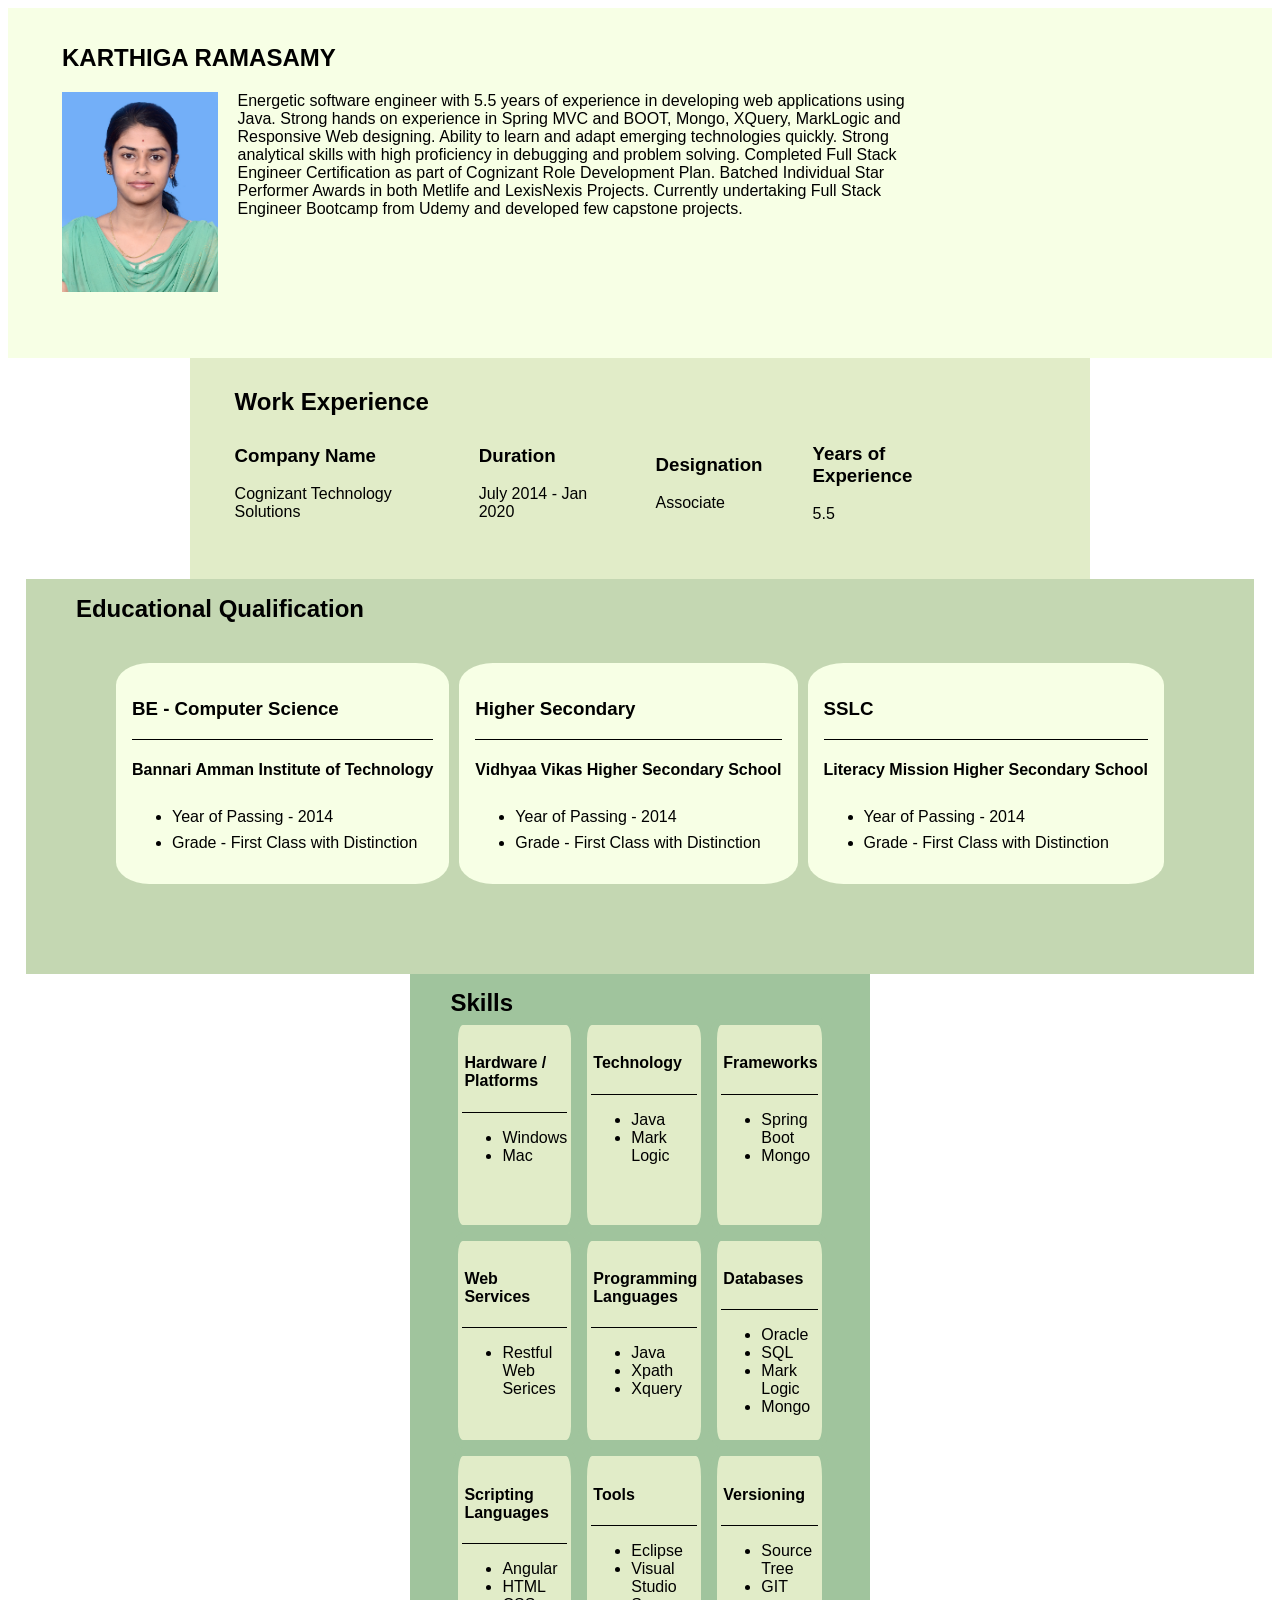
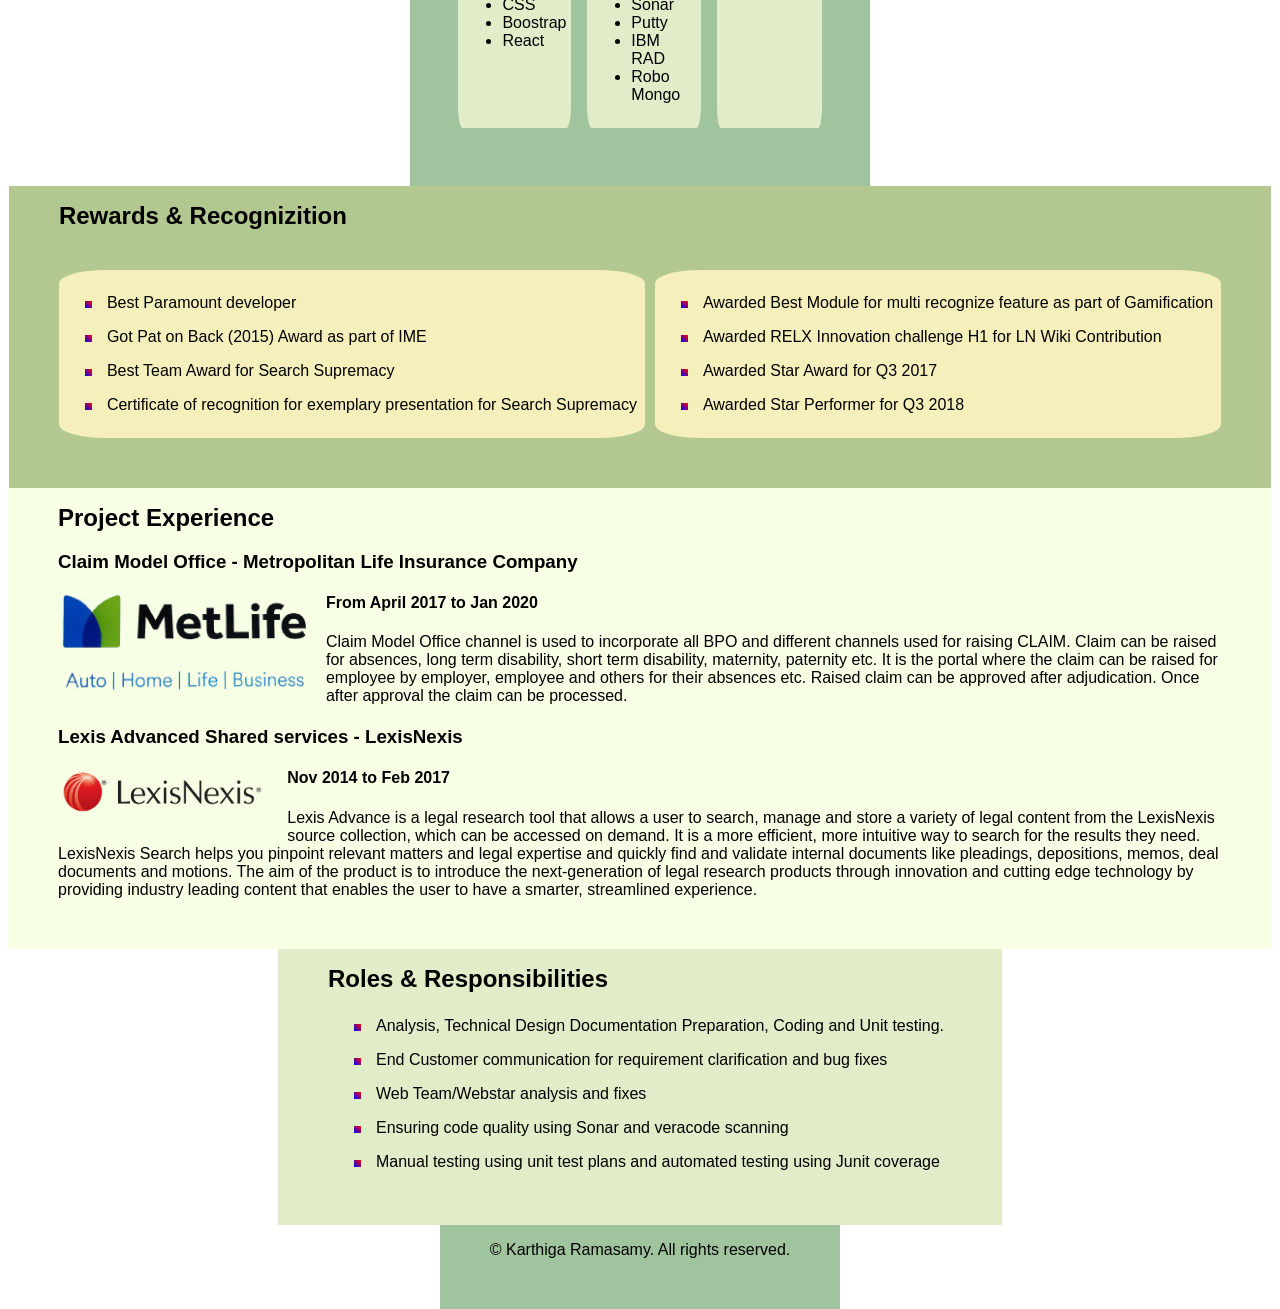
<file: index.html>
<!DOCTYPE html>
<html lamg="en">
    <head>
        <title>My Resume</title>
        <meta charset="UTF-8">
        <meta name="viewport" content="width=device-width , initial-scale=1.0">
        <link rel="stylesheet" href="./style.css" />
        <link rel="preconnect" href="https://fonts.googleapis.com">
        <link rel="preconnect" href="https://fonts.gstatic.com" crossorigin>
        <link href="https://fonts.googleapis.com/css2?family=Cabin&display=swap" rel="stylesheet">  
    </head>
    <body>
        <div class="resumeContainer">
            <section id="profile">
                <div class="profileContainer">
                    <div>
                        <h1>KARTHIGA RAMASAMY</h1>
                        <img src="./assets/images/karthiga.jpg" height="200"/>
                        <p>Energetic software engineer with 5.5 years of experience in developing web applications using Java. Strong hands on experience in Spring MVC and BOOT, Mongo, XQuery, MarkLogic and Responsive Web designing. Ability to learn and adapt emerging technologies quickly. Strong analytical skills with high proficiency in debugging and problem solving. Completed Full Stack Engineer Certification as part of Cognizant Role Development Plan. Batched Individual Star Performer Awards in both Metlife and LexisNexis Projects. Currently undertaking Full Stack Engineer Bootcamp from Udemy and developed few capstone projects.</p>
                    </div>
                </div>
            </section>
            <section id="WorkExperience">
                    <h2>Work Experience</h2>
                    <div class="workContainer">
                        <div>
                            <h3>Company Name</h3>
                            <p>Cognizant Technology Solutions</p>
                        </div>
                        <div>
                            <h3>Duration</h3>
                            <p>July 2014 - Jan 2020</p>
                        </div>
                        <div>
                            <h3>Designation</h3>
                            <p>Associate</p>
                        </div>
                        <div>
                            <h3>Years of Experience</h3>
                            <p>5.5</p>
                        </div>
                </div>
            </section>
            <section id="education">
                <h2>Educational Qualification</h2>
                <div class="educationContainer">
                    <div class="degree">
                        <div class="course"><h3>BE - Computer Science</h3></div>
                        <hr/>
                        <div class="college"><h4>Bannari Amman Institute of Technology</h4></div>
                        <ul>
                            <li>Year of Passing - 2014</li>
                            <li>Grade - First Class with Distinction</li>
                        </ul>
                    </div>
                    <div class="degree">
                        <div class="course"><h3>Higher Secondary</h3></div>
                        <hr/>
                        <div class="college"><h4>Vidhyaa Vikas Higher Secondary School</h4></div>
                        <ul>
                            <li>Year of Passing - 2014</li>
                            <li>Grade - First Class with Distinction</li>
                        </ul>
                    </div>
                    <div class="degree">
                        <div class="course"><h3>SSLC</h3></div>
                        <hr/>
                        <div class="college"><h4>Literacy Mission Higher Secondary School</h4></div>
                        <ul>
                            <li>Year of Passing - 2014</li>
                            <li>Grade - First Class with Distinction</li>
                        </ul>
                    </div>
                </div>
            </section>
            <section id="skills">
            <h2>Skills</h2>
                <div class="skillContainer">
                    <div>
                        <h4>Hardware / Platforms</h4>
                        <hr />
                        <ul>
                            <li>Windows</li>
                            <li>Mac</li>
                        </ul>
                    </div>
                    <div>
                        <h4>Technology</h4>
                        <hr />
                        <ul>
                            <li>Java</li>
                            <li>Mark Logic</li>
                        </ul>
                    </div>
                    <div>
                        <h4>Frameworks</h4>
                        <hr />
                        <ul>
                            <li>Spring Boot</li>
                            <li>Mongo</li>
                        </ul>
                    </div>
                    <div>
                        <h4>Web Services</h4>
                        <hr />
                        <ul>
                            <li>Restful Web Serices</li>
                        </ul>
                    </div>
                    <div>
                        <h4>Programming Languages</h4>
                        <hr />
                        <ul>
                            <li>Java</li>
                            <li>Xpath</li>
                            <li>Xquery</li>
                        </ul>
                    </div>
                    <div>
                        <h4>Databases</h4>
                        <hr />
                        <ul>
                            <li>Oracle</li>
                            <li>SQL</li>
                            <li>Mark Logic</li>
                            <li>Mongo</li>
                        </ul>
                    </div>
                    <div>
                        <h4>Scripting Languages</h4>
                        <hr />
                        <ul>
                            <li>Angular</li>
                            <li>HTML</li>
                            <li>CSS</li>
                            <li>Boostrap</li>
                            <li>React</li>
                        </ul>
                    </div>
                    <div>
                        <h4>Tools</h4>
                        <hr />
                        <ul>
                            <li>Eclipse</li>
                            <li>Visual Studio</li>
                            <li>Sonar</li>
                            <li>Putty</li>
                            <li>IBM RAD</li>
                            <li>Robo Mongo</li>
                        </ul>
                    </div>
                    <div>
                        <h4>Versioning</h4>
                        <hr />
                        <ul>
                            <li>Source Tree</li>
                            <li>GIT</li>
                        </ul>
                    </div>
                </div>
            </section>
            <section id="rewards">
                <h2>Rewards & Recognizition</h2>
                <div class="rewardsContainer">
                    <div class="rewardClass">
                        <ul>
                            <li>Best Paramount developer</li>
                            <li>Got Pat on Back (2015) Award as part of IME</li>
                            <li>Best Team Award for Search Supremacy</li>
                            <li>Certificate of recognition for exemplary presentation for Search Supremacy</li>
                        </ul>
                    </div>
                    <div class="rewardClass">
                        <ul>
                            <li>Awarded Best Module for multi recognize feature as part of Gamification</li>
                            <li>Awarded RELX Innovation challenge H1 for LN Wiki Contribution</li>
                            <li>Awarded Star Award for Q3 2017</li>
                            <li>Awarded Star Performer for Q3 2018</li>
                        </ul>
                    </div>
                </div>
            </section>
            <section id="projects">
                <div class="projectContainer">
                    <h2>Project Experience</h2>
                    <div>
                        <h3>Claim Model Office - Metropolitan Life Insurance Company</h3>
                        <img src="./assets/images/metlife.jpg" height="100px"/> 
                        <h4>From April 2017 to Jan 2020</h4>
                        <p>Claim Model Office channel is used to incorporate all BPO and different channels used for raising CLAIM. Claim can be raised for absences, long term disability, short term disability, maternity, paternity etc. It is the portal where the claim can be raised for employee by employer, employee and others for their absences etc. Raised claim can be approved after adjudication. Once after approval the claim can be processed.</p>
                </div>
                <div>
                        <h3>Lexis Advanced Shared services - LexisNexis</h3>
                        <img src="./assets/images/lexisnexis.jpg" height="50px"/>
                        <h4>Nov 2014 to Feb 2017</h4>
                        <p>Lexis Advance is a legal research tool that allows a user to search, manage and store a variety of legal content from the LexisNexis source collection, which can be accessed on demand. It is a more efficient, more intuitive way to search for the results they need. LexisNexis Search helps you pinpoint relevant matters and legal expertise and quickly find and validate internal documents like pleadings, depositions, memos, deal documents and motions. The aim of the product is to introduce the next-generation of
                            legal research products through innovation and cutting edge technology by providing industry leading content that enables the user to have a smarter, streamlined experience.</p>
                    </div>
                </div>
            </section>
            <section id="roles">
                <h2>Roles & Responsibilities</h2>
                <div class="rolesContainer">
                    <ul>
                        <li>Analysis, Technical Design Documentation Preparation, Coding and Unit testing.</li>
                        <li>End Customer communication for requirement clarification and bug fixes</li>
                        <li>Web Team/Webstar analysis and fixes</li>
                        <li>Ensuring code quality using Sonar and veracode scanning</li>
                        <li>Manual testing using unit test plans and automated testing using Junit coverage</li>
                    </ul>
                </div>
            </section>
            <section id="footer">
                <p>© Karthiga Ramasamy. All rights reserved.</p>
            </section>
        </div>
    </body>
</html>
</file>
<file: style.css>
html{
    height:100%;
}

.resumeContainer{
    margin: 0;
    font-family: Arial, Helvetica, sans-serif;
    height: 100%;
    width: 100%;
    display: flex;
    flex-direction: column;
    justify-content: center;
    align-items: center;
}

h2 {
    margin:0;  
}

hr{
    height: 1px;
    background-color: black;
    border: none;
}

#profile{
    background-color: #F7FFE5;
    display:flex;
    align-items:center;
    justify-content: center;
    padding:0px 4px 50px;
}

.profileContainer{
    display:grid;
    grid-template-columns: .75fr;
    grid-template-rows:.5fr;
    padding:16px 50px 0px 50px;
}

.profileContainer img{
     float:left;
     padding-right: 20px;
     padding-bottom: 16px;
}

.profileContainer div p {
    font-size: 1rem;
    font-family: Arial, Helvetica, sans-serif;
}

#WorkExperience{
    background-color:#E1ECC8;
    padding:30px 45px 40px;  

}

.workContainer{
    display:flex;   
    gap:50px;
    align-items: center;
    justify-content: center;
    width:90%;
}

.workContainer > div {
    padding-top: 8px;
}

.workContainer >div > p{
    font-size: 1rem;
    font-family: Arial, Helvetica, sans-serif;
}

#education{
    background-color: #C4D7B2;
    padding:16px 50px 50px;
}

.educationContainer{
    font-family: Arial, Helvetica, sans-serif;
    display:flex;
    padding: 40px;
    gap:10px;
    align-items: center;
    justify-content: center;
}

.degree{
    border-radius: 10%;
    background-color: #F7FFE5;
    padding:16px;
}

.degree ul {
    font-size: 1rem;
    font-family: Arial, Helvetica, sans-serif;
}

.degree ul li {
    padding-top:8px;
}

#skills{
    background-color:#A0C49D;
    padding:15px 40px 50px;
}

.skillContainer{
    font-family: Arial, Helvetica, sans-serif;
    display: grid;
    grid-template-columns: .25fr .25fr .25fr;
    grid-template-rows: 1fr 1fr;
    justify-content: center;
}

.skillContainer > div {
     font-size: 1rem;
     border:solid 8px #A0C49D;
     border-radius: 10%;
     background-color: #E1ECC8;
     padding:8px 4px 8px 4px;
}

.skillContainer div h4 {
    padding-left: 2px;
}

#rewards{
    background-color: #B3C890;
    padding:16px 50px 50px;
}

.rewardsContainer{
    font-family: Arial, Helvetica, sans-serif;
    display:flex;
    margin-top:40px;
    gap:10px;
    align-items: center;
    justify-content: center;
}

.rewardClass{
    border: 3px;
    border-radius: 8%;
    background-color: #F5F0BB;
}

.rewardClass ul {
    font-size: 1rem;
    font-family: Arial, Helvetica, sans-serif;
}

.rewardClass ul  li {
    padding:8px 8px 8px 8px;
    list-style-image: linear-gradient(to left bottom, red, blue);
}

#projects{
    background-color: #F7FFE5;
}

.projectContainer{
    display:grid;
    grid-template-columns: 1fr;
    grid-template-rows:1fr;
    padding:16px 50px 50px 50px;
}

.projectContainer img{
     float:left;
     padding-right: 20px;
     padding-bottom: 16px;
}

.projectContainer div p {
    font-size: 1rem;
    font-family: Arial, Helvetica, sans-serif;
    margin-bottom: 0px;
}

#roles{
    background-color:#E1ECC8;
    padding: 16px 50px 30px 50px;
}

.rolesContainer{
    display:flex;
    align-items: center;
    justify-content: center;
    font-size: 1rem;
    font-family: Arial, Helvetica, sans-serif;
}

.rolesContainer ul li{
    padding:8px 8px 8px 8px;
    list-style-image: linear-gradient(to left bottom, red, blue);
}

#footer{
    background-color:#A0C49D;
    padding:16px 50px 50px 50px;
}

#footer p{
    margin:0;
    font-size: 1rem;
    font-family: Arial, Helvetica, sans-serif;
}

@media (max-width: 450px) {
    .educationContainer{
      flex-direction:column;
    }
  }

@media (max-width: 400px) {
    .workContainer{
        display:block;       
    }
  }

@media (max-width:370px) {
    .skillContainer {
        display:block;
    }

    .rewardsContainer{
        display:block;
    }

    .projectContainer{
        display:block;
    }

    .projectContainer div img{
        height:30px;
    }
}
</file>
